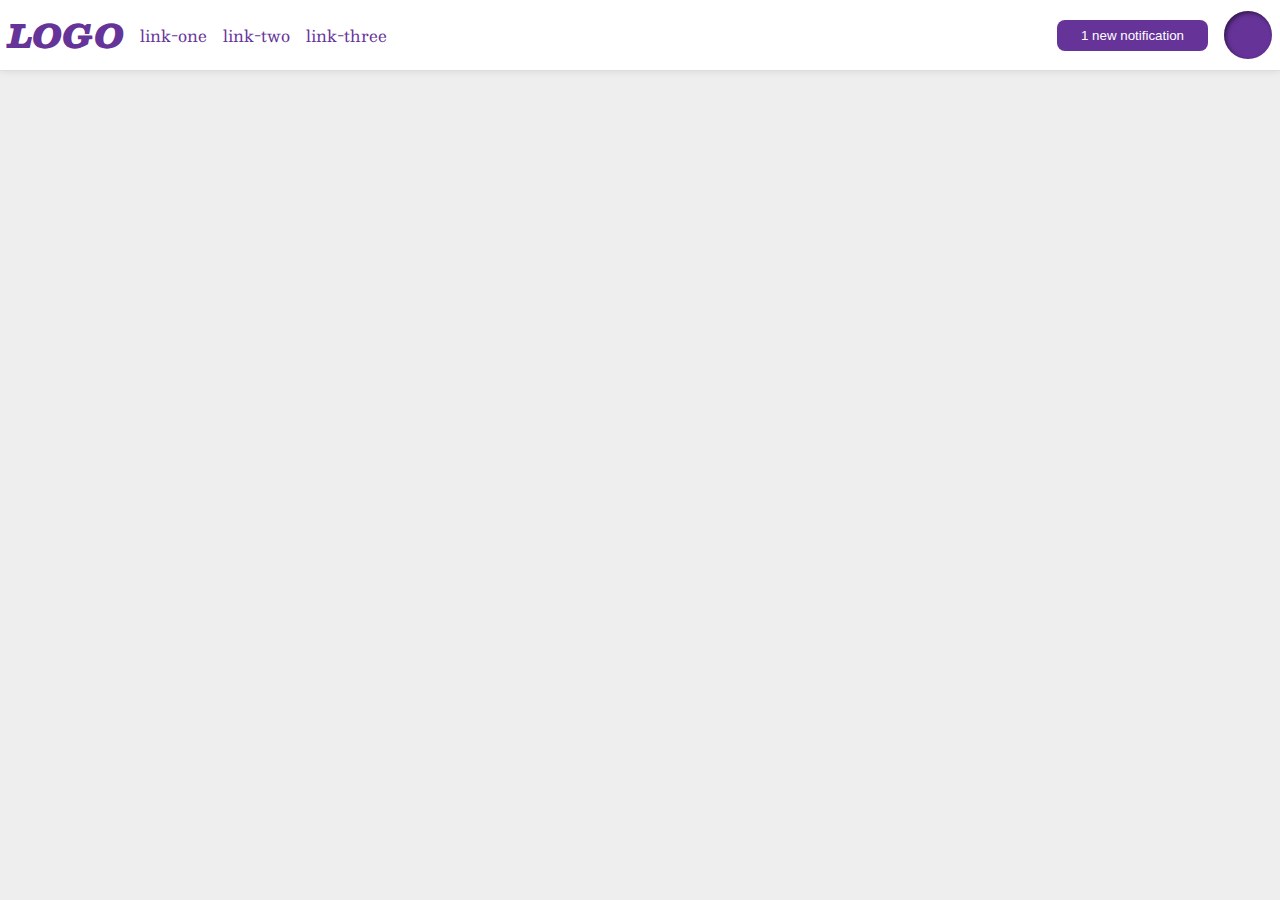
<file: foundations/flex/03-flex-header-2/index.html>
<!DOCTYPE html>
<html lang="en">
  <head>
    <meta charset="UTF-8">
    <meta http-equiv="X-UA-Compatible" content="IE=edge">
    <meta name="viewport" content="width=device-width, initial-scale=1.0">
    <title>Flex Header 2</title>
    <link rel="stylesheet" href="style.css">
  </head>
  <body>
    <div class="header">
      <div class="nav">
        <div class="logo">
          LOGO
        </div>
        <ul class="links">
          <li><a href="https://google.com">link-one</a></li>
          <li><a href="https://google.com">link-two</a></li>
          <li><a href="https://google.com">link-three</a></li>
        </ul>
      </div>
      <div class="buttons">
        <button class="notifications">
          1 new notification
        </button>
        <div class="profile-image"></div>
      </div>
    </div>
  </body>
</html>
</file>
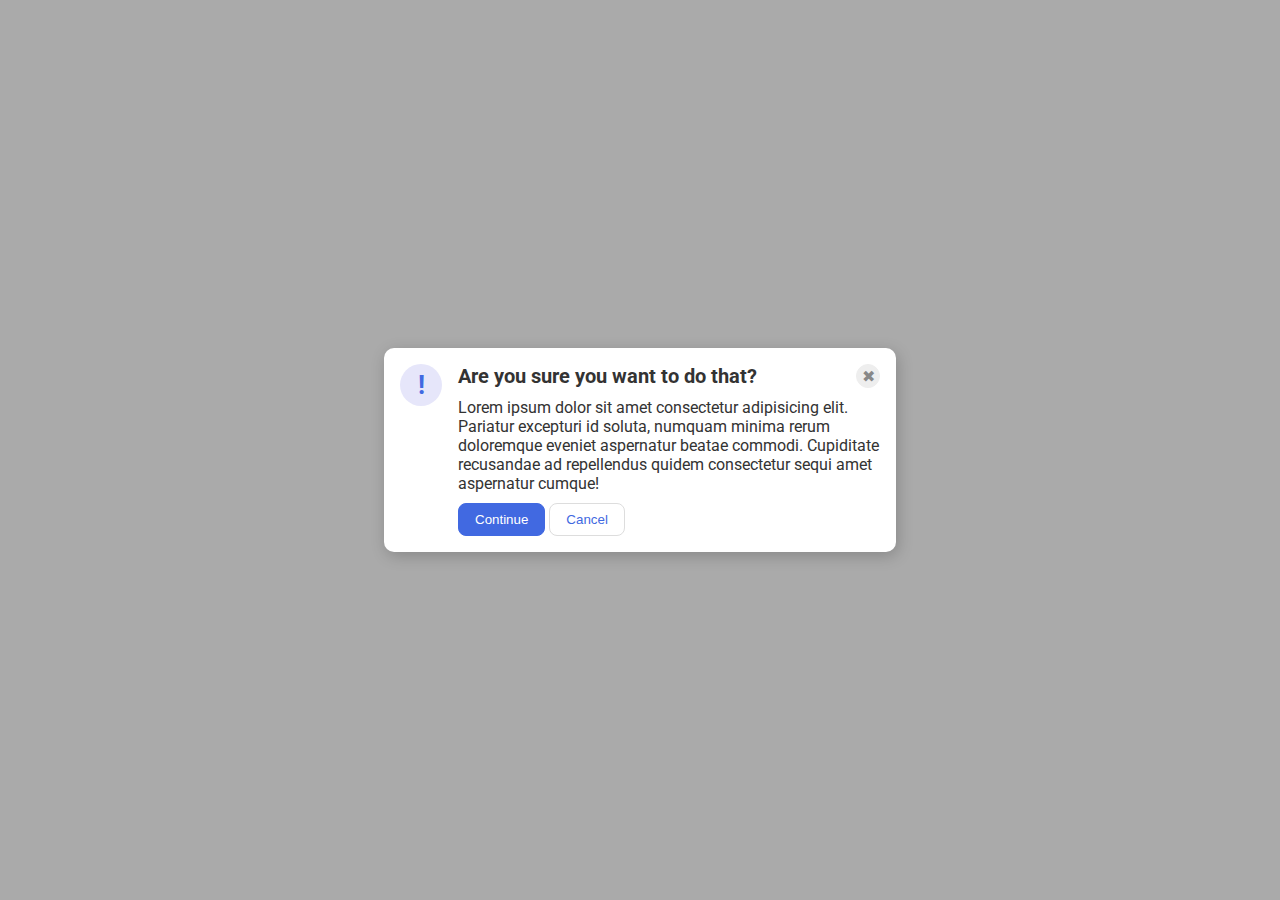
<file: foundations/flex/05-flex-modal/index.html>
<!DOCTYPE html>
<html lang="en">
  <head>
    <meta charset="UTF-8">
    <meta http-equiv="X-UA-Compatible" content="IE=edge">
    <meta name="viewport" content="width=device-width, initial-scale=1.0">
    <link rel="stylesheet" href="style.css">
    <title>Modal</title>
  </head>
  <body>
    <div class="modal">
      <div class="icon">!</div>
      <div class="modal-main">
        <div class="header">Are you sure you want to do that?
        <button class="close-button">✖</button></div>
        <div class="text">Lorem ipsum dolor sit amet consectetur adipisicing elit. Pariatur excepturi id soluta, numquam minima rerum doloremque eveniet aspernatur beatae commodi. Cupiditate recusandae ad repellendus quidem consectetur sequi amet aspernatur cumque!</div>
        <div class="buttons">
          <button class="continue">Continue</button>
          <button class="cancel">Cancel</button>
        </div>
        <!-- This container for the buttons seems to be irrelevant
         since they appear side-by-side anyways -->
      </div>

    </div>
  </body>
</html>
</file>
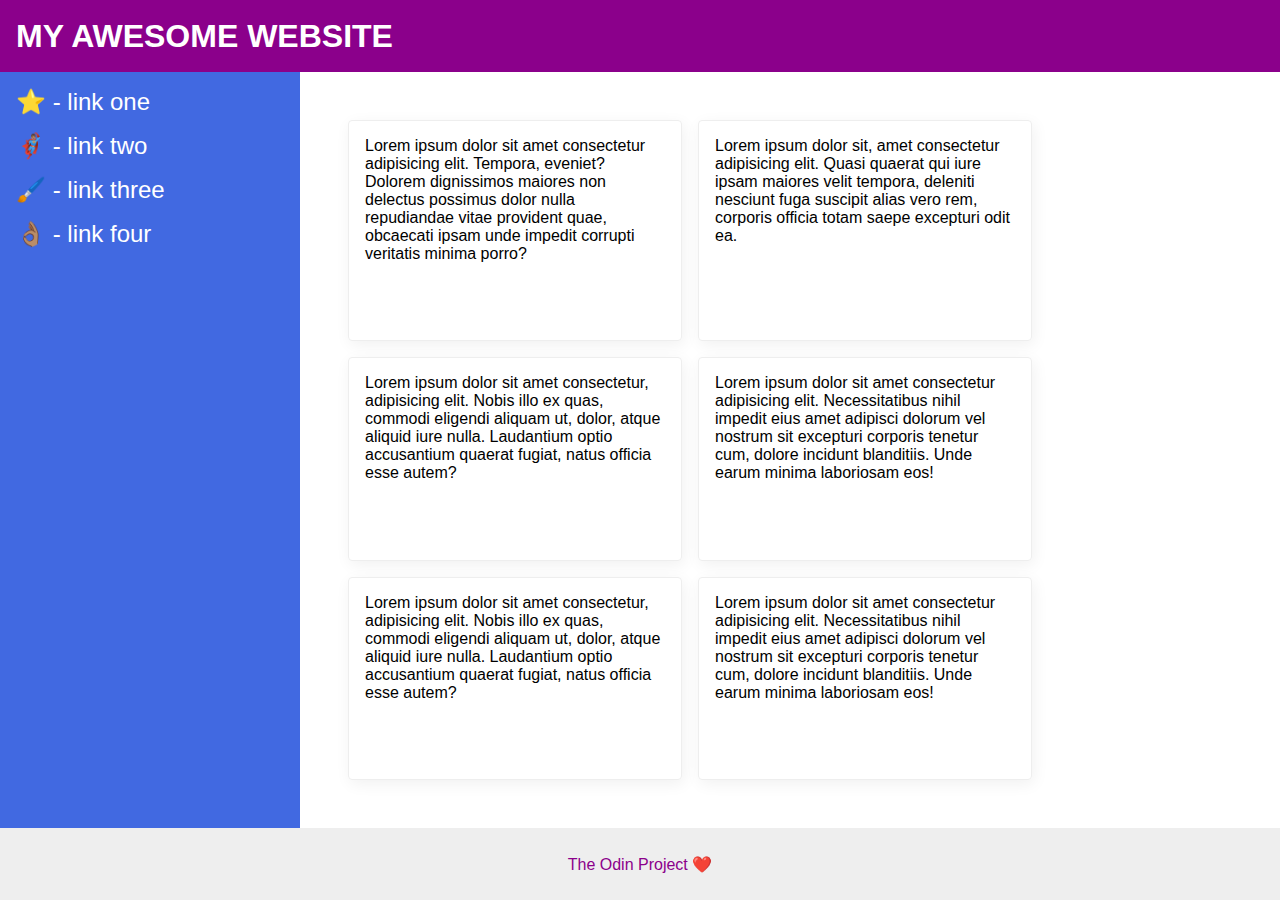
<file: foundations/flex/07-flex-layout-2/index.html>
<!DOCTYPE html>
<html lang="en">
  <head>
    <meta charset="UTF-8">
    <meta http-equiv="X-UA-Compatible" content="IE=edge">
    <meta name="viewport" content="width=device-width, initial-scale=1.0">
    <title>The Holy Grail</title>
    <link rel="stylesheet" href="style.css">
  </head>
  <body>
    <div class="header">
      MY AWESOME WEBSITE
    </div>
    
    <div class="content">

      <div class="sidebar">
        <ul>
          <li><a href="#">⭐ - link one</a></li>
          <li><a href="#">🦸🏽‍♂️ - link two</a></li>
          <li><a href="#">🖌️ - link three</a></li>
          <li><a href="#">👌🏽 - link four</a></li>
        </ul>
      </div>

      <div class="cards">
        <div class="card">Lorem ipsum dolor sit amet consectetur adipisicing elit. Tempora, eveniet? Dolorem dignissimos maiores non delectus possimus dolor nulla repudiandae vitae provident quae, obcaecati ipsam unde impedit corrupti veritatis minima porro?</div>
        <div class="card">Lorem ipsum dolor sit, amet consectetur adipisicing elit. Quasi quaerat qui iure ipsam maiores velit tempora, deleniti nesciunt fuga suscipit alias vero rem, corporis officia totam saepe excepturi odit ea.</div>
        <div class="card">Lorem ipsum dolor sit amet consectetur, adipisicing elit. Nobis illo ex quas, commodi eligendi aliquam ut, dolor, atque aliquid iure nulla. Laudantium optio accusantium quaerat fugiat, natus officia esse autem?</div>
        <div class="card">Lorem ipsum dolor sit amet consectetur adipisicing elit. Necessitatibus nihil impedit eius amet adipisci dolorum vel nostrum sit excepturi corporis tenetur cum, dolore incidunt blanditiis. Unde earum minima laboriosam eos!</div>
        <div class="card">Lorem ipsum dolor sit amet consectetur, adipisicing elit. Nobis illo ex quas, commodi eligendi aliquam ut, dolor, atque aliquid iure nulla. Laudantium optio accusantium quaerat fugiat, natus officia esse autem?</div>
        <div class="card">Lorem ipsum dolor sit amet consectetur adipisicing elit. Necessitatibus nihil impedit eius amet adipisci dolorum vel nostrum sit excepturi corporis tenetur cum, dolore incidunt blanditiis. Unde earum minima laboriosam eos!</div>
      </div>
    
    </div>

    <div class="footer">
      The Odin Project ❤️
    </div>
  </body>
</html>
</file>
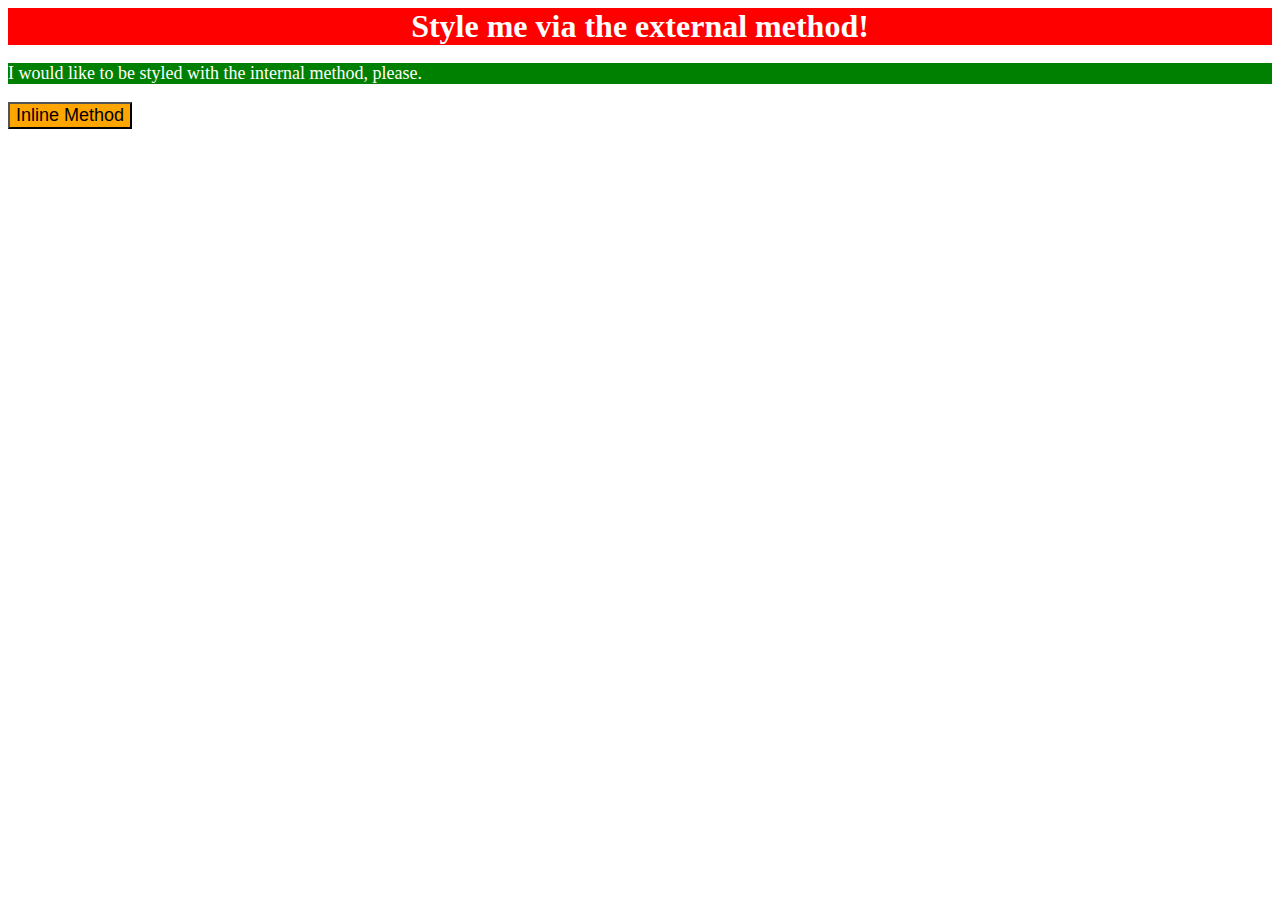
<file: foundations/intro-to-css/01-css-methods/index.html>
<!DOCTYPE html>
<html lang="en">
  <head>
    <link rel="stylesheet" href="styles.css">
    <meta charset="UTF-8">
    <meta http-equiv="X-UA-Compatible" content="IE=edge">
    <meta name="viewport" content="width=device-width, initial-scale=1.0">
    <title>Methods for Adding CSS</title>

    <style>
      p {
        background-color: green;
        color: white;
        font-size: 18px;
      }
    </style>

  </head>
  <body>
    <div>Style me via the external method!</div>
    <p>I would like to be styled with the internal method, please.</p>
    <button style="background-color: orange; font-size: 18px">Inline Method</button>
  </body>
</html>
</file>
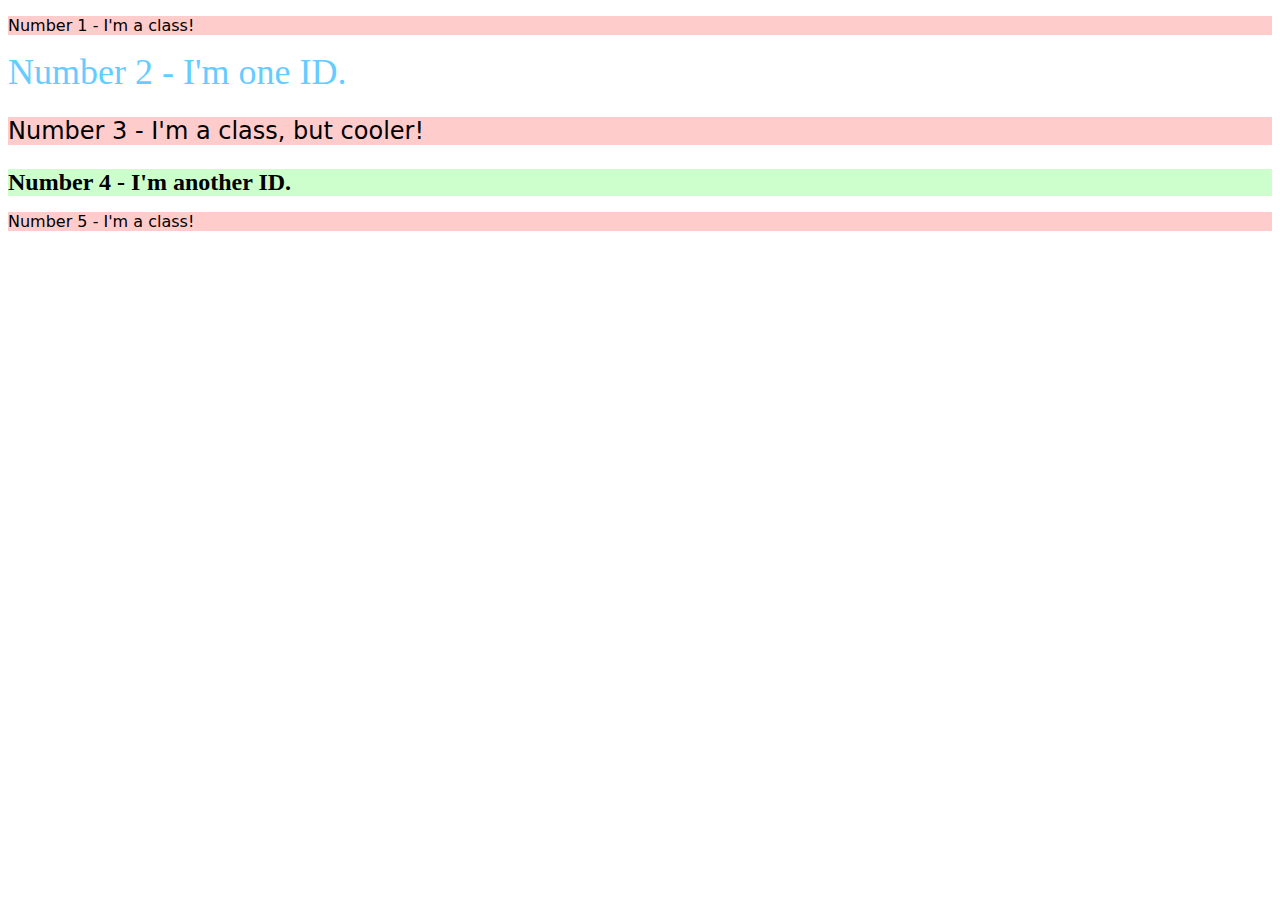
<file: foundations/intro-to-css/02-class-id-selectors/index.html>
<!DOCTYPE html>
<html lang="en">
  <head>
    <meta charset="UTF-8">
    <meta http-equiv="X-UA-Compatible" content="IE=edge">
    <meta name="viewport" content="width=device-width, initial-scale=1.0">
    <title>Class and ID Selectors</title>
    <link rel="stylesheet" href="style.css">
  </head>
  <body>
    <p class="odd">Number 1 - I'm a class!</p>
    <div id="no-2">Number 2 - I'm one ID.</div>
    <p class="odd big-font">Number 3 - I'm a class, but cooler!</p>
    <div id="no-4" class="big-font">Number 4 - I'm another ID.</div>
    <p class="odd">Number 5 - I'm a class!</p>
  </body>
</html>
</file>
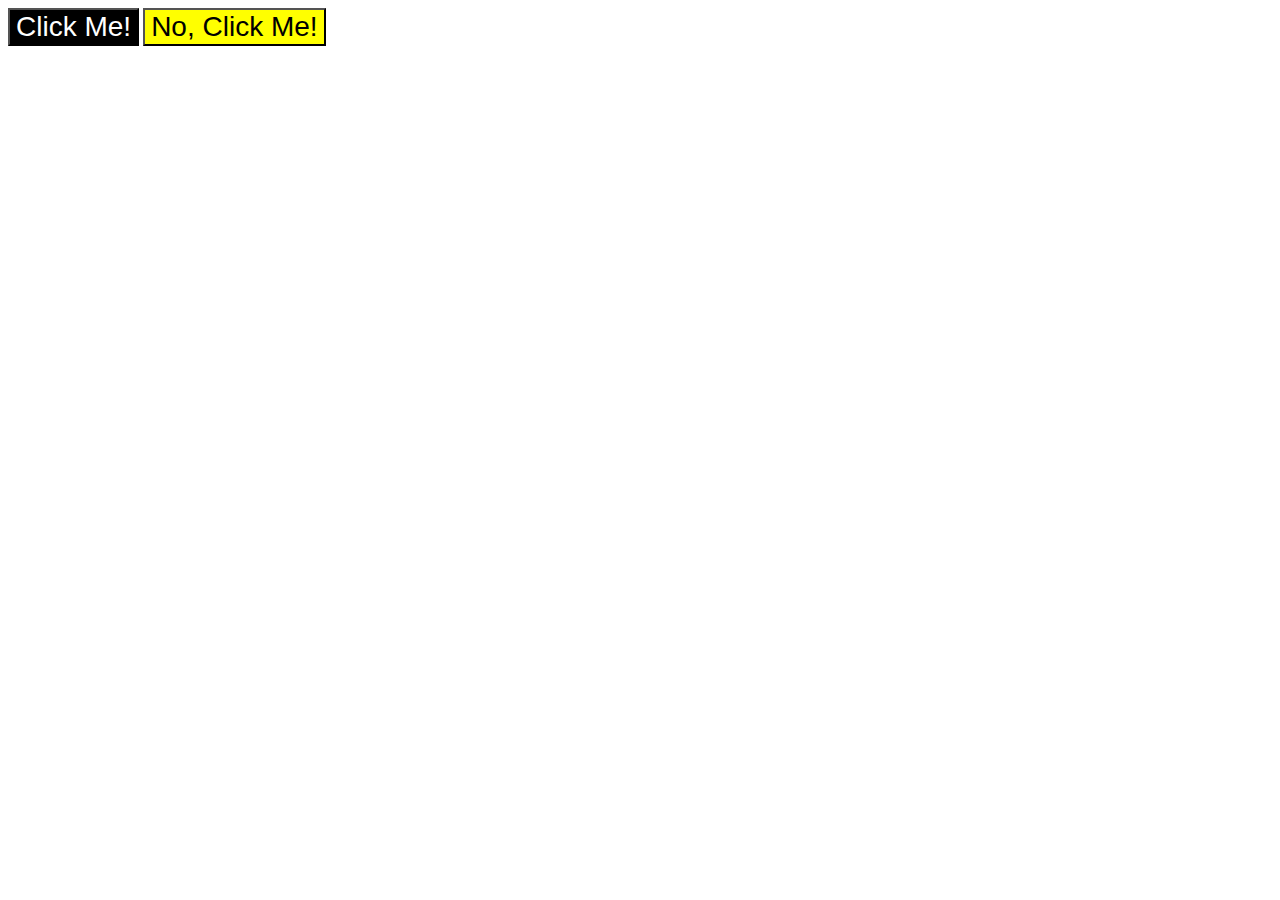
<file: foundations/intro-to-css/03-grouping-selectors/index.html>
<!DOCTYPE html>
<html lang="en">
  <head>
    <meta charset="UTF-8">
    <meta http-equiv="X-UA-Compatible" content="IE=edge">
    <meta name="viewport" content="width=device-width, initial-scale=1.0">
    <title>Grouping Selectors</title>
    <link rel="stylesheet" href="style.css">
  </head>
  <body>
    <button class="black-button">Click Me!</button>
    <button class="yellow-button">No, Click Me!</button>
  </body>
</html>
</file>
<file: foundations/flex/03-flex-header-2/style.css>
/* this is some magical font-importing.  
you'll learn about it later. */
@import url('https://fonts.googleapis.com/css2?family=Besley:ital,wght@0,400;1,900&display=swap');

body {
  margin: 0;
  background: #eee;
  font-family: Besley, serif;
}

.header {
  display: flex;
  justify-content: space-between;
  padding: 8px;
  background: white;
  border-bottom: 1px solid #ddd;
  box-shadow: 0 0 8px rgba(0,0,0,.1);
}

.profile-image {
  background: rebeccapurple;
  box-shadow: inset 2px 2px 4px rgba(0,0,0,.5);
  border-radius: 50%;
  width: 48px;
  height: 48px;
}

.logo {
  color: rebeccapurple;
  font-size: 32px;
  font-weight: 900;
  font-style: italic;
}

button {
  border: none;
  border-radius: 8px;
  background: rebeccapurple;
  color: white;
  padding: 8px 24px;
}

a {

  /* this removes the line under our links */
  text-decoration: none;
  color: rebeccapurple;
}

ul {
  display: flex;
  list-style-type: none;
  gap: 16px;
  margin: 0px;
  padding: 0px;
}

.buttons {
  display: flex;
  gap: 16px;
  align-items: center;
}

.nav {
  display: flex;
  gap: 16px;
  align-items: center;
}
</file>
<file: foundations/flex/05-flex-modal/style.css>
@import url('https://fonts.googleapis.com/css2?family=Roboto:wght@400;700&display=swap');

html, body {
  height: 100%;
}

body {
  font-family: Roboto, sans-serif;
  margin: 0;
  background: #aaa;
  color: #333;
  /* I'll give you this one for free lol */
  display: flex;
  align-items: center;
  justify-content: center;
}

.modal {
  padding: 16px;
  display: flex;
  gap: 16px;
  background: white;
  width: 480px;
  border-radius: 10px;
  box-shadow: 2px 4px 16px rgba(0,0,0,.2);
}

.modal-main {
  display: flex;
  flex-direction: column;
  row-gap: 10px;
}
/* An alternative way of specifying the vertical height is to add
  a margin-bottom to the .header and the .text
  This would be a better solution in that you can specify different
  gaps between different divs instead of giving it a global size */

.header{
  display: flex;
  font-weight: bold;
  font-size: 20px;
  align-items: center;
}

.icon {
  color: royalblue;
  font-size: 26px;
  font-weight: 700;
  background: lavender;
  width: 42px;
  height: 42px;
  border-radius: 50%;
  display: flex;
  align-items: center;
  justify-content: center;
  flex-shrink: 0;
}

.close-button {
  background: #eee;
  border-radius: 50%;
  color: #888;
  font-weight: 400;
  font-size: 16px;
  height: 24px;
  width: 24px;
  display: flex;
  align-items: center;
  justify-content: center;
  border: 1px solid #eee;
  padding: 0;
  margin-left: auto;
}

button {
  cursor: pointer;
  padding: 8px 16px;
  border-radius: 8px;
}

button.continue {
  background: royalblue;
  border: 1px solid royalblue;
  color: white;
}

button.cancel {
  background: white;
  border: 1px solid #ddd;
  color: royalblue;
}
</file>
<file: foundations/flex/07-flex-layout-2/style.css>
body {
  display: flex;
  flex-direction: column;
  font-family: -apple-system, BlinkMacSystemFont, 'Segoe UI', Roboto, Oxygen, Ubuntu, Cantarell, 'Open Sans', 'Helvetica Neue', sans-serif;
  margin: 0;
  min-height: 100vh;
}

.content {
  display: flex;
  /* This here is KEY! Ensures that the content fills up the vertical space
  of the screen*/
  flex: 1;
}

.cards {
  display: flex;
  flex-wrap: wrap;
  padding: 48px;
  gap: 16px;
}

ul {
  display: flex;
  flex-direction: column;
  gap: 16px;
  list-style: none;
  padding: 0px;
  margin: 0px;
}

a {
  text-decoration: none;
  font-size: 24px;
  color: white;
}

.header {
  display: flex;
  align-items: center;
  padding: 0px 16px;
  height: 72px;
  font-weight: 900;
  font-size: 32px;
  background: darkmagenta;
  color: white;
}

.footer {
  display: flex;
  justify-content: center;
  align-items: center;
  height: 72px;
  background: #eee;
  color: darkmagenta;
}

.sidebar {
  width: 300px;
  background: royalblue;
  box-sizing: border-box;
  flex-shrink: 0;
  padding: 16px;
}

.card {
  display: flex;
  width: 300px;
  padding: 16px;  border: 1px solid #eee;
  box-shadow: 2px 4px 16px rgba(0,0,0,.06);
  border-radius: 4px;
}
</file>
<file: foundations/intro-to-css/01-css-methods/styles.css>
div {
    background-color: red;
    color: white;
    font-size: 32px;
    text-align: center;
    font-weight: bold;
}
</file>
<file: foundations/intro-to-css/02-class-id-selectors/style.css>
.odd {
    background-color: #ffcccc;
    font-family: "Verdana", "DejaVu Sans", sans-serif;
}

#no-2 {
    color: #66ccff;
    font-size: 36px;
}

.big-font {
    font-size: 24px;
}

#no-4 {
    background-color: #ccffcc;
    font-weight: bold;
}
</file>
<file: foundations/intro-to-css/03-grouping-selectors/style.css>
.black-button,
.yellow-button {
    font-family: "Helvetica", "Times New Roman", sans-serif;
    font-size: 28px;
}

.black-button {
    background-color: black;
    color: white;
}

.yellow-button {
    background-color: yellow;
}
</file>
